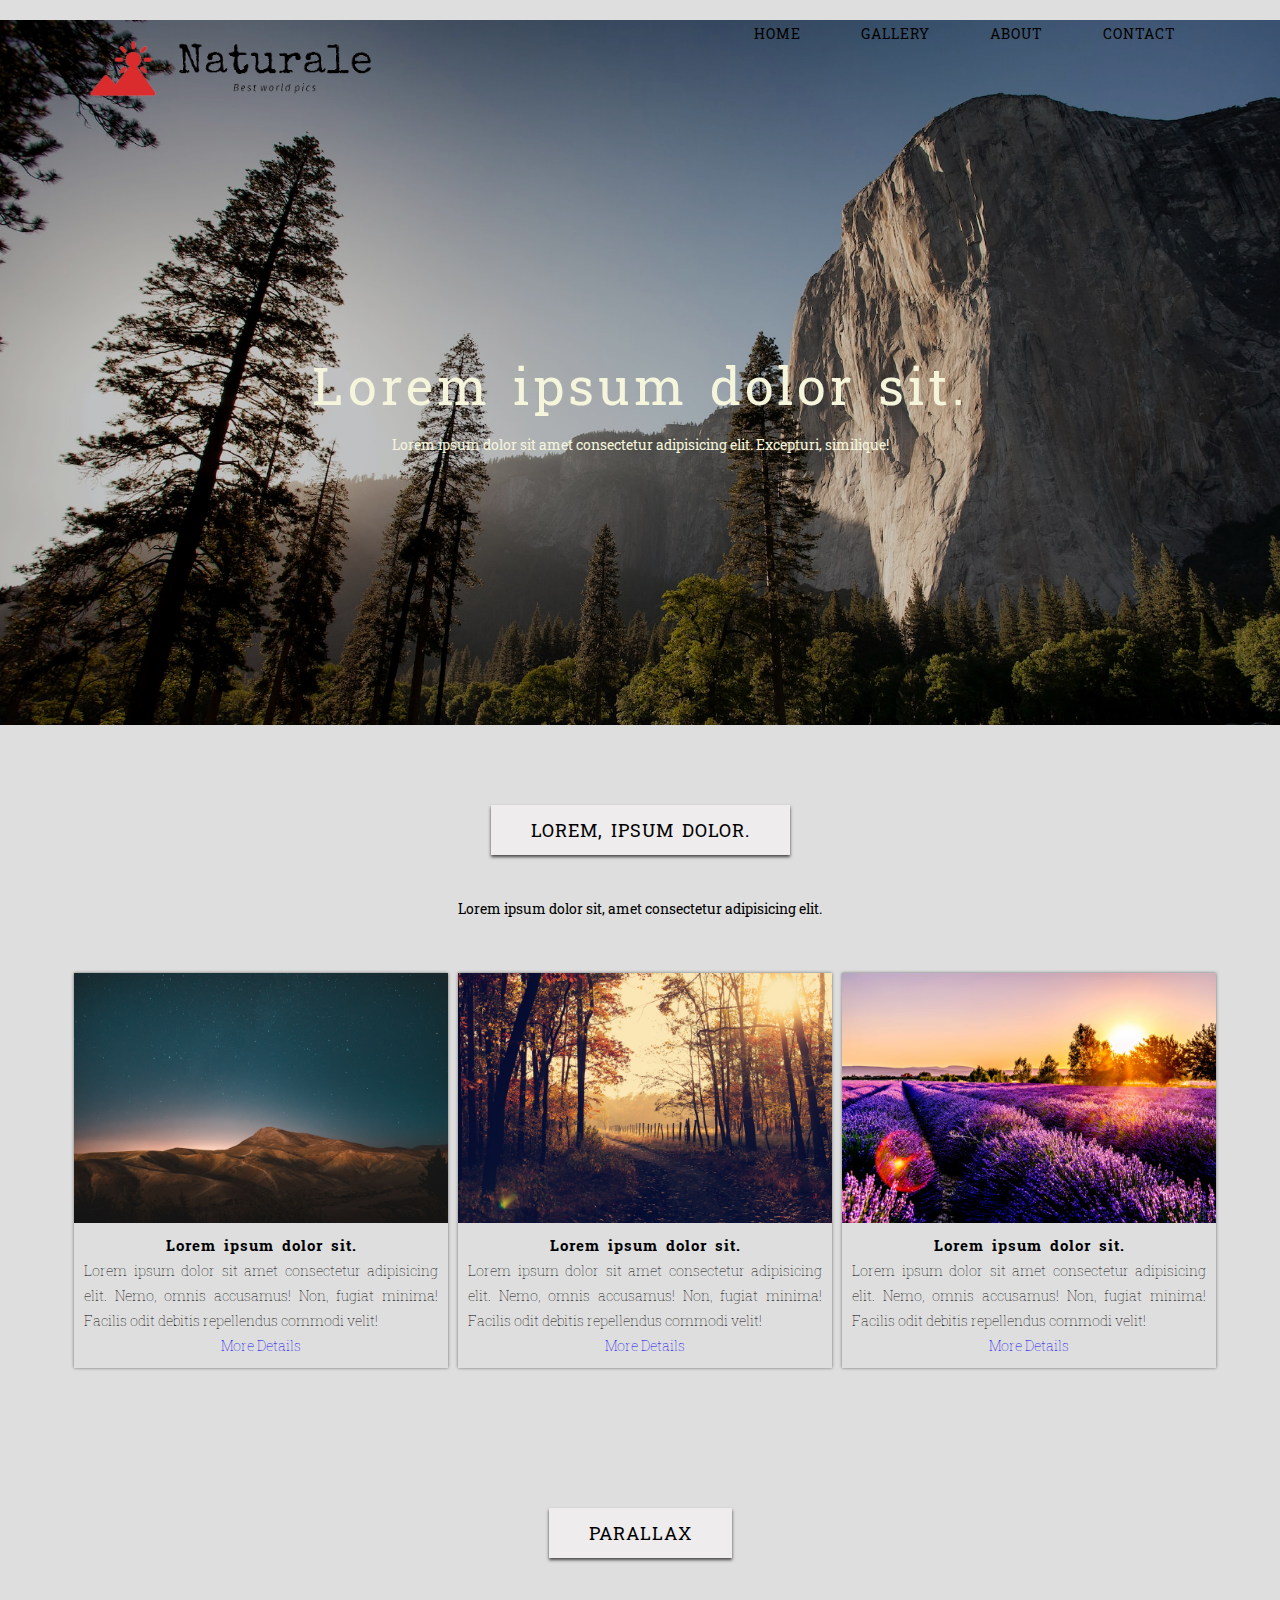
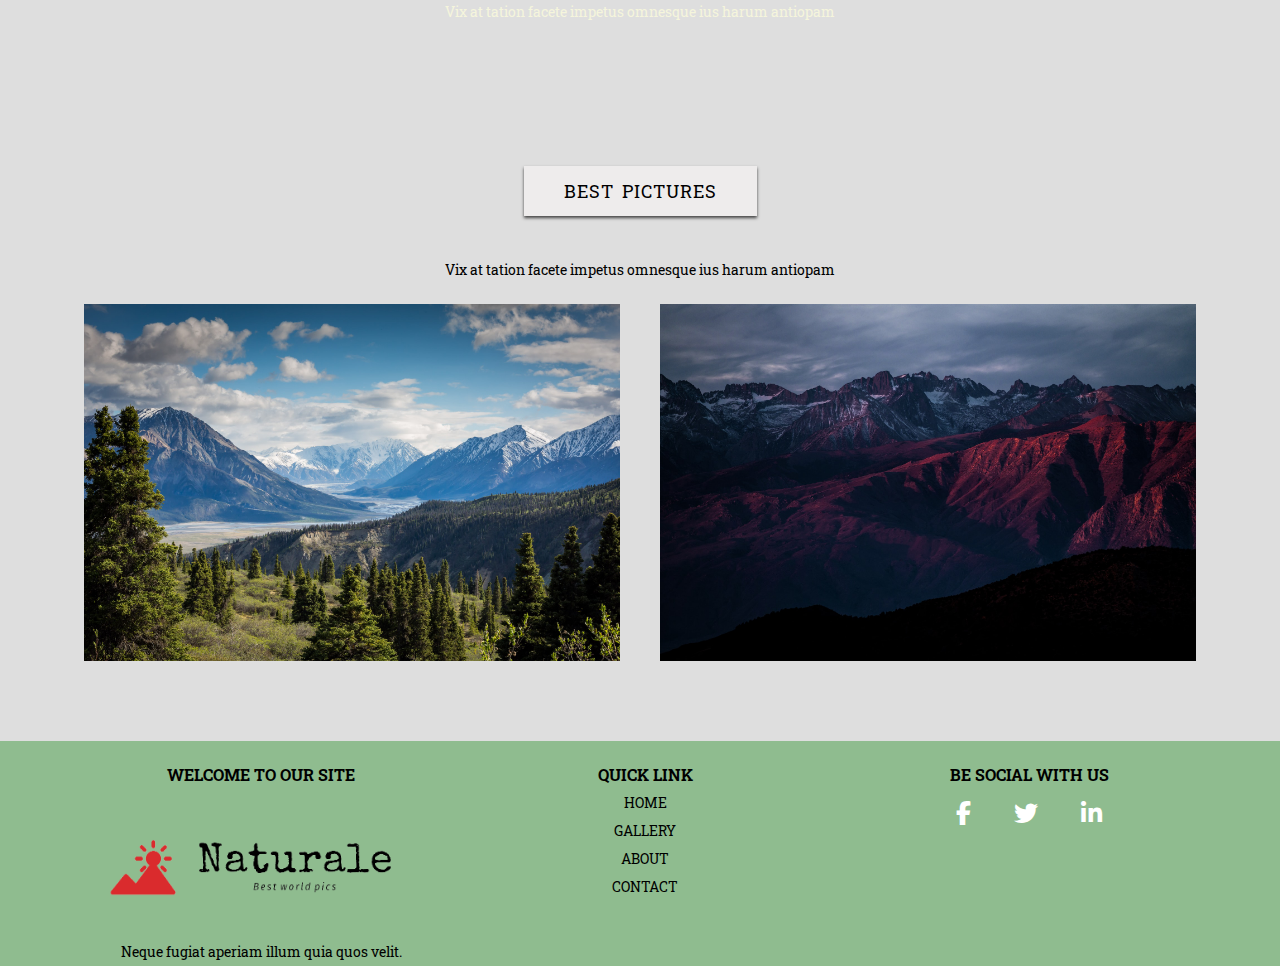
<file: index.html>
<!DOCTYPE html>
<html lang="en">

<head>
    <meta charset="UTF-8">
    <meta name="viewport" content="width=device-width, initial-scale=1.0">
    <!-- yukarıdaki kod tarayıcının sayfayı responsive olarak algılamasını sağlar. -->
    <title>Nature</title>
    <link rel="stylesheet" href="https://stackpath.bootstrapcdn.com/bootstrap/5.0.0-alpha1/css/bootstrap.min.css"
        integrity="sha384-r4NyP46KrjDleawBgD5tp8Y7UzmLA05oM1iAEQ17CSuDqnUK2+k9luXQOfXJCJ4I" crossorigin="anonymous">
    <script src="https://cdn.jsdelivr.net/npm/popper.js@1.16.0/dist/umd/popper.min.js"
        integrity="sha384-Q6E9RHvbIyZFJoft+2mJbHaEWldlvI9IOYy5n3zV9zzTtmI3UksdQRVvoxMfooAo"
        crossorigin="anonymous"></script>
    <script src="https://stackpath.bootstrapcdn.com/bootstrap/5.0.0-alpha1/js/bootstrap.min.js"
        integrity="sha384-oesi62hOLfzrys4LxRF63OJCXdXDipiYWBnvTl9Y9/TRlw5xlKIEHpNyvvDShgf/"
        crossorigin="anonymous"></script>

    <!-- Font -->
    <link rel="preconnect" href="https://fonts.googleapis.com">
    <link rel="preconnect" href="https://fonts.gstatic.com" crossorigin>
    <link href="https://fonts.googleapis.com/css2?family=Roboto+Slab&display=swap" rel="stylesheet">

    <!-- CSS,CDN AND RESET CSS -->
    <link rel="stylesheet" href="https://cdnjs.cloudflare.com/ajax/libs/font-awesome/6.2.1/css/all.min.css">
    <link rel="stylesheet" href="css/reset.css">
    <link rel="stylesheet" href="css/style.css">
</head>

<body>
    <!-- *** --------HEADER--------- *** -->

    <header>
        <div class="container">
            <div class="logo d-block">
                <a href="#"><img src="img/logo1.png" alt="logo"></a>
            </div>
            <div class="menu">
                <ul>
                    <li><a href="index.html">Home</a></li>
                    <li><a href="template/natures.html">GALLERY</a></li>
                    <li><a href="template/about.html">About</a></li>
                    <li><a href="template/contact.html">Contact</a></li>
                </ul>
            </div>
        </div>
    </header>


    <!-- *** ----------MAIN SECTION---------- *** -->
    <section id="mainSlider" class="slider">
        <div id="mainCaption" class="caption">
            <h1 class="title h1">Lorem ipsum dolor sit.</h1>
            <p class="title-content">Lorem ipsum dolor sit amet consectetur adipisicing elit. Excepturi, similique!</p>
        </div>
    </section>

    <!-- *** ----------GALLERY SECTION---------- *** -->
    <section id="gallery" class="sectionAreaG">
        <div class="galleryTop">
            <h2 class="sectionHeader">Lorem, ipsum dolor.</h2>
            <p>Lorem ipsum dolor sit, amet consectetur adipisicing elit.</p>
        </div>
        <div class="galleryBody">
            <div class="container">
                <div class="col-3">

                    <!---------- ITEM-1 ---------->

                    <div class="item">
                        <div class="yakin">
                            <!-- resmi yakınlaştırmak için bu classı ekledim -->
                            <img src="img/pic2.jpg" alt="resim2">
                        </div>
                        <div class="itemText">
                            <h3 class="item">Lorem ipsum dolor sit.</h3>
                            <p>Lorem ipsum dolor sit amet consectetur adipisicing elit. Nemo, omnis accusamus! Non,
                                fugiat
                                minima! Facilis odit debitis repellendus commodi velit!</p>
                            <div class="more">
                                <a href="#" class="btn btn-details">More Details</a>
                            </div>
                        </div>
                    </div>
                </div>


                <!---------- ITEM-2 ---------->

                <div class="col-3">
                    <div class="item">
                        <div class="yakin">
                            <!-- resmi yakınlaştırmak için bu classı ekledim -->
                            <img src="img/pic3.jpg" alt="resim3">
                        </div>
                        <div class="itemText">
                            <h3 class="item">Lorem ipsum dolor sit.</h3>
                            <p>Lorem ipsum dolor sit amet consectetur adipisicing elit. Nemo, omnis accusamus! Non,
                                fugiat
                                minima! Facilis odit debitis repellendus commodi velit!</p>
                                <div class="more">
                                    <a href="#" class="btn btn-details">More Details</a>
                                </div>
                        </div>
                    </div>
                </div>



                <!---------- ITEM-3 ---------->


                <div class="col-3">
                    <div class="item">
                        <div class="yakin">
                            <!-- resmi yakınlaştırmak için bu classı ekledim -->
                            <img src="img/pic4.jpg" alt="resim4">
                        </div>
                        <div class="itemText">
                            <h3 class="item">Lorem ipsum dolor sit.</h3>
                            <p>Lorem ipsum dolor sit amet consectetur adipisicing elit. Nemo, omnis accusamus! Non,
                                fugiat
                                minima! Facilis odit debitis repellendus commodi velit!</p>
                                <div class="more">
                                    <a href="#" class="btn btn-details">More Details</a>
                                </div>
                        </div>
                    </div>
                </div>
            </div>
        </div>
    </section>



    <!-- *** ---------PARALLAX SECTION---------*** -->
    <section id="parallax" class="sectionAreaP">
        <div class="parallaxTop">
            <h2 class="sectionHeader">Parallax</h2>
            <p>Vix at tation facete impetus omnesque ius harum antiopam</p>
        </div>
    </section>

    <!-- *** ---------BEST PICTURES SECTION--------- *** -->
    <section id="best" class="sectionAreaB">
        <div class="bestTop">
            <h2 class="sectionHeader">Best Pictures</h2>
            <p>Vix at tation facete impetus omnesque ius harum antiopam</p>
        </div>

        <div class="bestBody">
            <div class="container">


                <div class="col-2">
                    <div class="bestContainer">
                        <img src="img/pic5.jpg" alt="pic5" class="imageOver">
                        <!-- overlay efekti için yeni bir div daha açtım. -->
                        <div class="overlay">
                            <div class="bestText">
                                Image Text
                            </div>
                        </div>
                    </div>
                </div>


                <div class="col-2">
                    <div class="bestContainer">
                        <img src="img/pic6.jpg" alt="pic6" class="imageOver">
                        <!-- overlay efekti için yeni bir div daha açtım. -->
                        <div class="overlay2">
                            <div class="bestText">
                                Image Text
                            </div>
                        </div>
                    </div>
                </div>



            </div>
        </div>
    </section>


    <!-- *** ---------FOOTER SECTION--------- *** -->


    <footer class="sectionArea">
        <div class="container">

            <!-- containerı 3'e böldüm -->
            <div class="col-3">
                <div class="footerItem">
                    <h3>WELCOME TO OUR SITE</h3>
                    <div class="logo">
                        <a href="#"><img src="img/logo1.png" alt="logo"></a>
                    </div>
                    <p>Neque fugiat aperiam illum quia quos velit.</p>
                </div>
            </div>



            <div class="col-3">
                <div class="footerItem">
                    <h3>QUICK LINK</h3>
                    <ul class="footerLinks">
                        <li><a href="index.html">Home</a></li>
                        <li><a href="template/natures.html">GALLERY</a></li>
                        <li><a href="template/about.html">About</a></li>
                        <li><a href="template/contact.html">Contact</a></li>
                    </ul>
                </div>
            </div>



            <!-- sosyal medya linklerini ekledim -->
            <div class="col-3">
                <div class="footerItem">
                    <h3>BE SOCIAL WITH US</h3>
                    <ul class="socialLinks">
                        <li>
                            <a href="https://tr-tr.facebook.com/" target="_blank">
                                <i class="fa-brands fa-facebook-f"></i>
                            </a>
                        </li>

                        <li>
                            <a href="http://twitter.com" target="_blank">
                                <i class="fa-brands fa-twitter"></i>
                            </a>
                        </li>
                        <li>
                            <a href="http://linkedin.com" target="_blank">
                                <i class="fa-brands fa-linkedin-in"></i>
                            </a>
                        </li>
                    </ul>
                </div>
            </div>


        </div>
    </footer>
</body>

</html>
</file>
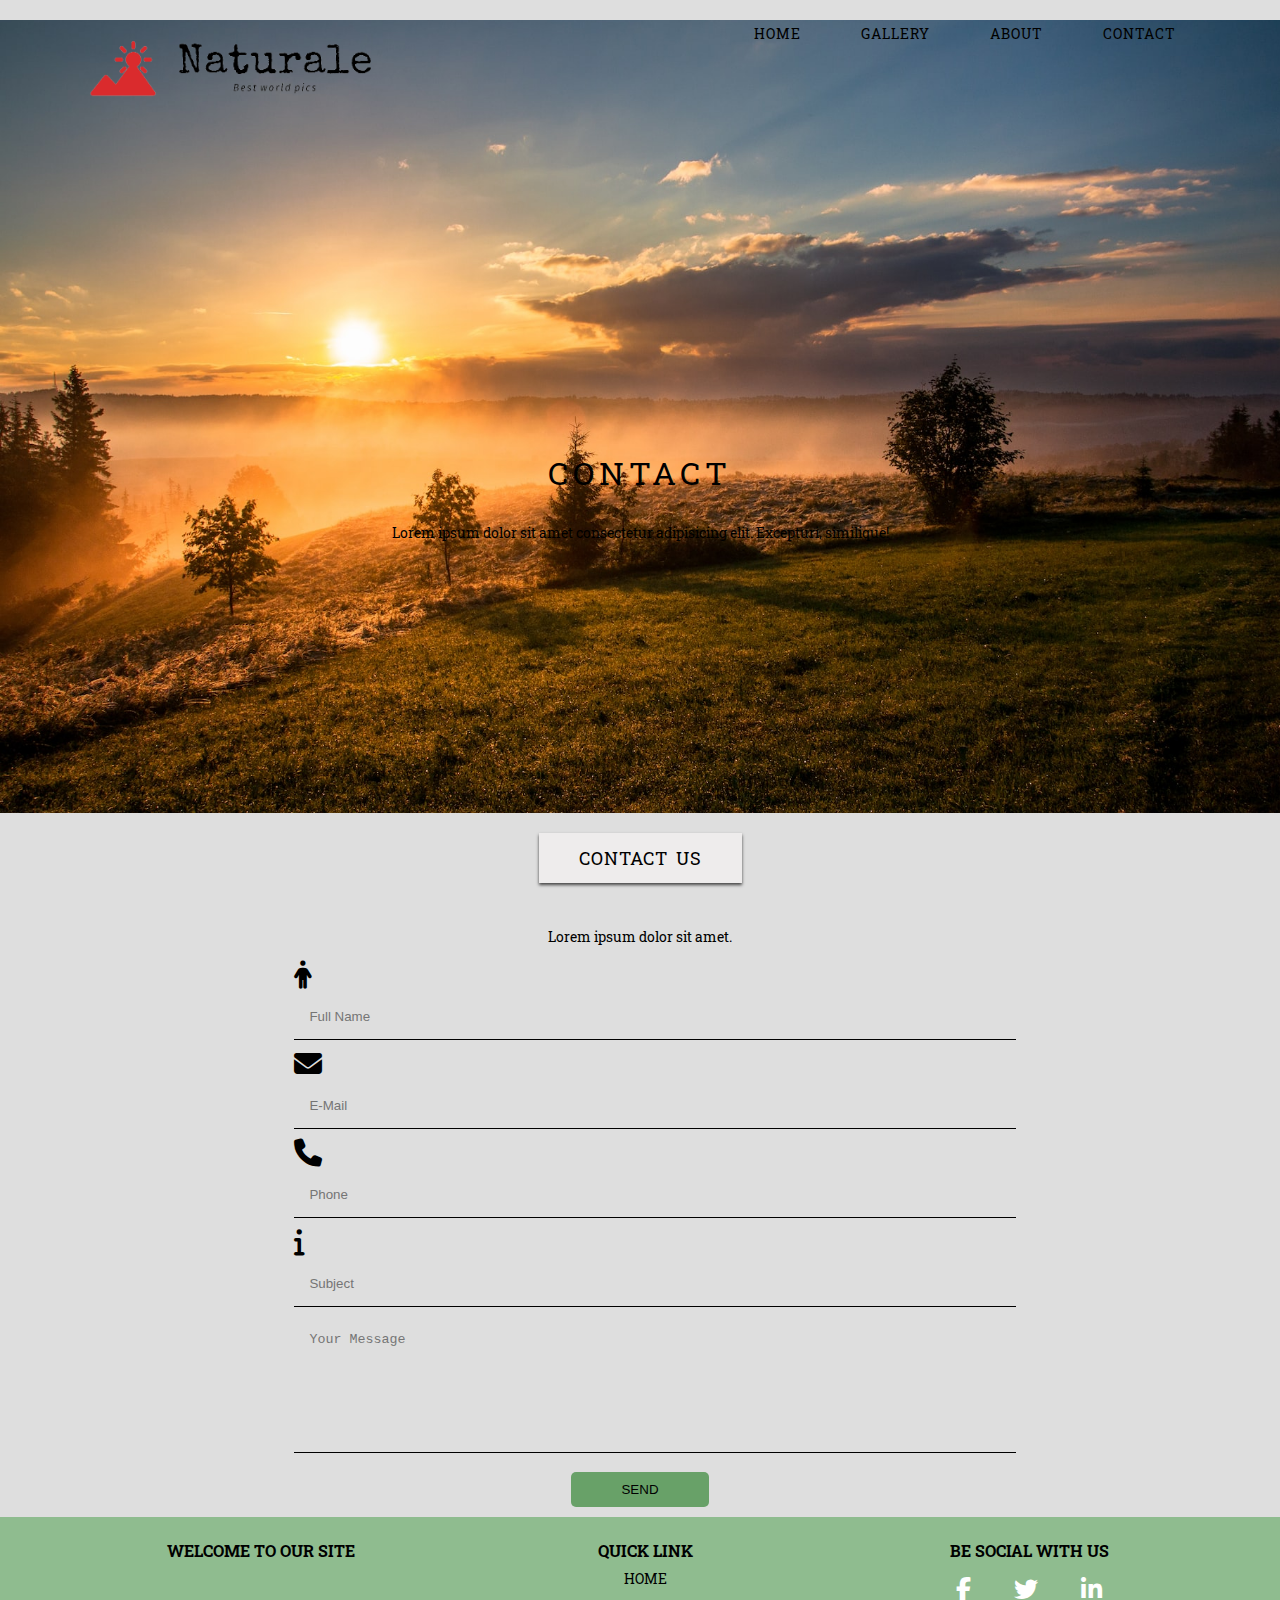
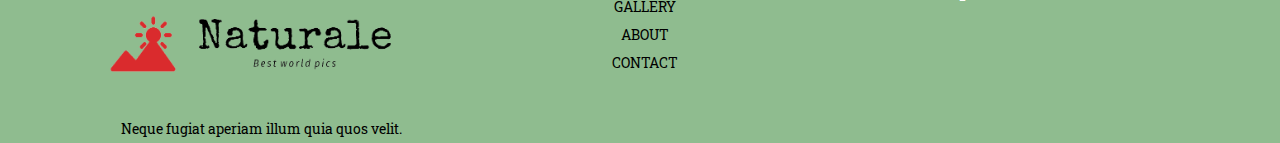
<file: template/contact.html>
<!DOCTYPE html>
<html lang="en">

<head>
    <meta charset="UTF-8">
    <meta name="viewport" content="width=device-width, initial-scale=1.0">
    <!-- yukarıdaki kod tarayıcının sayfayı responsive olarak algılamasını sağlar. -->
    <title>Nature</title>
    <link rel="stylesheet" href="https://stackpath.bootstrapcdn.com/bootstrap/5.0.0-alpha1/css/bootstrap.min.css"
        integrity="sha384-r4NyP46KrjDleawBgD5tp8Y7UzmLA05oM1iAEQ17CSuDqnUK2+k9luXQOfXJCJ4I" crossorigin="anonymous">
    <script src="https://cdn.jsdelivr.net/npm/popper.js@1.16.0/dist/umd/popper.min.js"
        integrity="sha384-Q6E9RHvbIyZFJoft+2mJbHaEWldlvI9IOYy5n3zV9zzTtmI3UksdQRVvoxMfooAo"
        crossorigin="anonymous"></script>
    <script src="https://stackpath.bootstrapcdn.com/bootstrap/5.0.0-alpha1/js/bootstrap.min.js"
        integrity="sha384-oesi62hOLfzrys4LxRF63OJCXdXDipiYWBnvTl9Y9/TRlw5xlKIEHpNyvvDShgf/"
        crossorigin="anonymous"></script>


    <!-- Font -->
    <link rel="preconnect" href="https://fonts.googleapis.com">
    <link rel="preconnect" href="https://fonts.gstatic.com" crossorigin>
    <link href="https://fonts.googleapis.com/css2?family=Roboto+Slab&display=swap" rel="stylesheet">

    <!-- CSS,CDN AND RESET CSS -->
    <link rel="stylesheet" href="https://cdnjs.cloudflare.com/ajax/libs/font-awesome/6.2.1/css/all.min.css">
    <link rel="stylesheet" href="../css/reset.css">
    <link rel="stylesheet" href="../css/style.css">
</head>

<body>
    <!-- *** --------HEADER--------- *** -->

    <header>
        <div class="container">
            <div class="logo d-block">
                <a href="#"><img src="../img/logo1.png" alt="logo"></a>
            </div>
            <div class="menu">
                <ul>
                    <li><a href="../index.html">Home</a></li>
                    <li><a href="../template/natures.html">GALLERY</a></li>
                    <li><a href="../template/about.html">About</a></li>
                    <li><a href="../template/contact.html">Contact</a></li>
                </ul>
            </div>
        </div>
    </header>



    <!-- *** ----------MAIN SECTION---------- *** -->
    <section id="contactslider" class="contactSlider">
        <div id="contactCaption" class="caption">
            <h1 class="title h1">CONTACT</h1>
            <p>Lorem ipsum dolor sit amet consectetur adipisicing elit. Excepturi, similique!</p>
        </div>
    </section>



    <!-- FORM SECTION -->
    <section id="contactFID" class="sectionArea">
        <div class="contactTop">
            <h2 class="sectionHeader">
                CONTACT US
            </h2>
            <p>Lorem ipsum dolor sit amet.</p>
        </div>
        <div class="contactBody">
            <div class="container">
                <!-- wrapper class'ı kullanmamın nedeni daha önce birçok kez container kullandığımdan sadece conteiner 
                class'ı koysaydım conteinerın olduğu tüm elementlerde değişiklik olacaktı -->
                <div class="wrapper">
                    <form action="#" class="contactForm">

                        <div class="formItem">
                            <span class="formShape">
                                <i class="fa-solid fa-person fa-2x"></i>
                            </span>
                            <input class="formField" type="text" placeholder="Full Name" required>
                            <!-- required alanın doldurulması zorunlu demektir.-->
                        </div>


                        <div class="formItem">
                            <span class="formShape">
                                <i class="fa-solid fa-envelope fa-2x"></i>
                            </span>
                            <input class="formField" type="email" placeholder="E-Mail" required>
                            <!-- required alanın doldurulması zorunlu demektir.-->
                        </div>



                        <div class="formItem">
                            <span class="formShape">
                                <i class="fa-solid fa-phone fa-2x"></i>
                            </span>
                            <input class="formField" type="number" placeholder="Phone" required>
                            <!-- required alanın doldurulması zorunlu demektir.-->
                        </div>


                        <div class="formItem">
                            <span class="formShape">
                                <i class="fa-solid fa-info fa-2x"></i>
                            </span>
                            <input class="formField" type="text" placeholder="Subject" required>
                            <!-- required alanın doldurulması zorunlu demektir.-->
                        </div>


                        <div class="formItem">
                            <span class="formShape">
                                <i class="fa-duotone fa-messages fa-3x"></i>
                            </span>
                            <textarea name="message" id="textArea" class="formField" cols="30" rows="7" required
                                placeholder="Your Message"></textarea>
                        </div>
                        <div class="formItem">
                            <input class="formBtn" type="submit" value="SEND">
                        </div>
                    </form>
                </div>
            </div>
        </div>
    </section>

    <!-- *** ---------FOOTER SECTION--------- *** -->


    <footer class="sectionArea">
        <div class="container">

            <!-- containerı 3'e böldüm -->
            <div class="col-3">
                <div class="footerItem">
                    <h3>WELCOME TO OUR SITE</h3>
                    <div class="logo">
                        <a href="#"><img src="../img/logo1.png" alt="logo"></a>
                    </div>
                    <p>Neque fugiat aperiam illum quia quos velit.</p>
                </div>
            </div>



            <div class="col-3">
                <div class="footerItem">
                    <h3>QUICK LINK</h3>
                    <ul class="footerLinks">
                        <li><a href="../index.html">Home</a></li>
                        <li><a href="../template/natures.html">GALLERY</a></li>
                        <li><a href="../template/about.html">About</a></li>
                        <li><a href="../template/contact.html">Contact</a></li>
                    </ul>
                </div>
            </div>



            <!-- sosyal medya linklerini ekledim -->
            <div class="col-3">
                <div class="footerItem">
                    <h3>BE SOCIAL WITH US</h3>
                    <ul class="socialLinks">
                        <li>
                            <a href="https://tr-tr.facebook.com/" target="_blank">
                                <i class="fa-brands fa-facebook-f"></i>
                            </a>
                        </li>

                        <li>
                            <a href="http://twitter.com" target="_blank">
                                <i class="fa-brands fa-twitter"></i>
                            </a>
                        </li>
                        <li>
                            <a href="http://linkedin.com" target="_blank">
                                <i class="fa-brands fa-linkedin-in"></i>
                            </a>
                        </li>
                    </ul>
                </div>
            </div>


        </div>
    </footer>
</body>

</html>
</file>
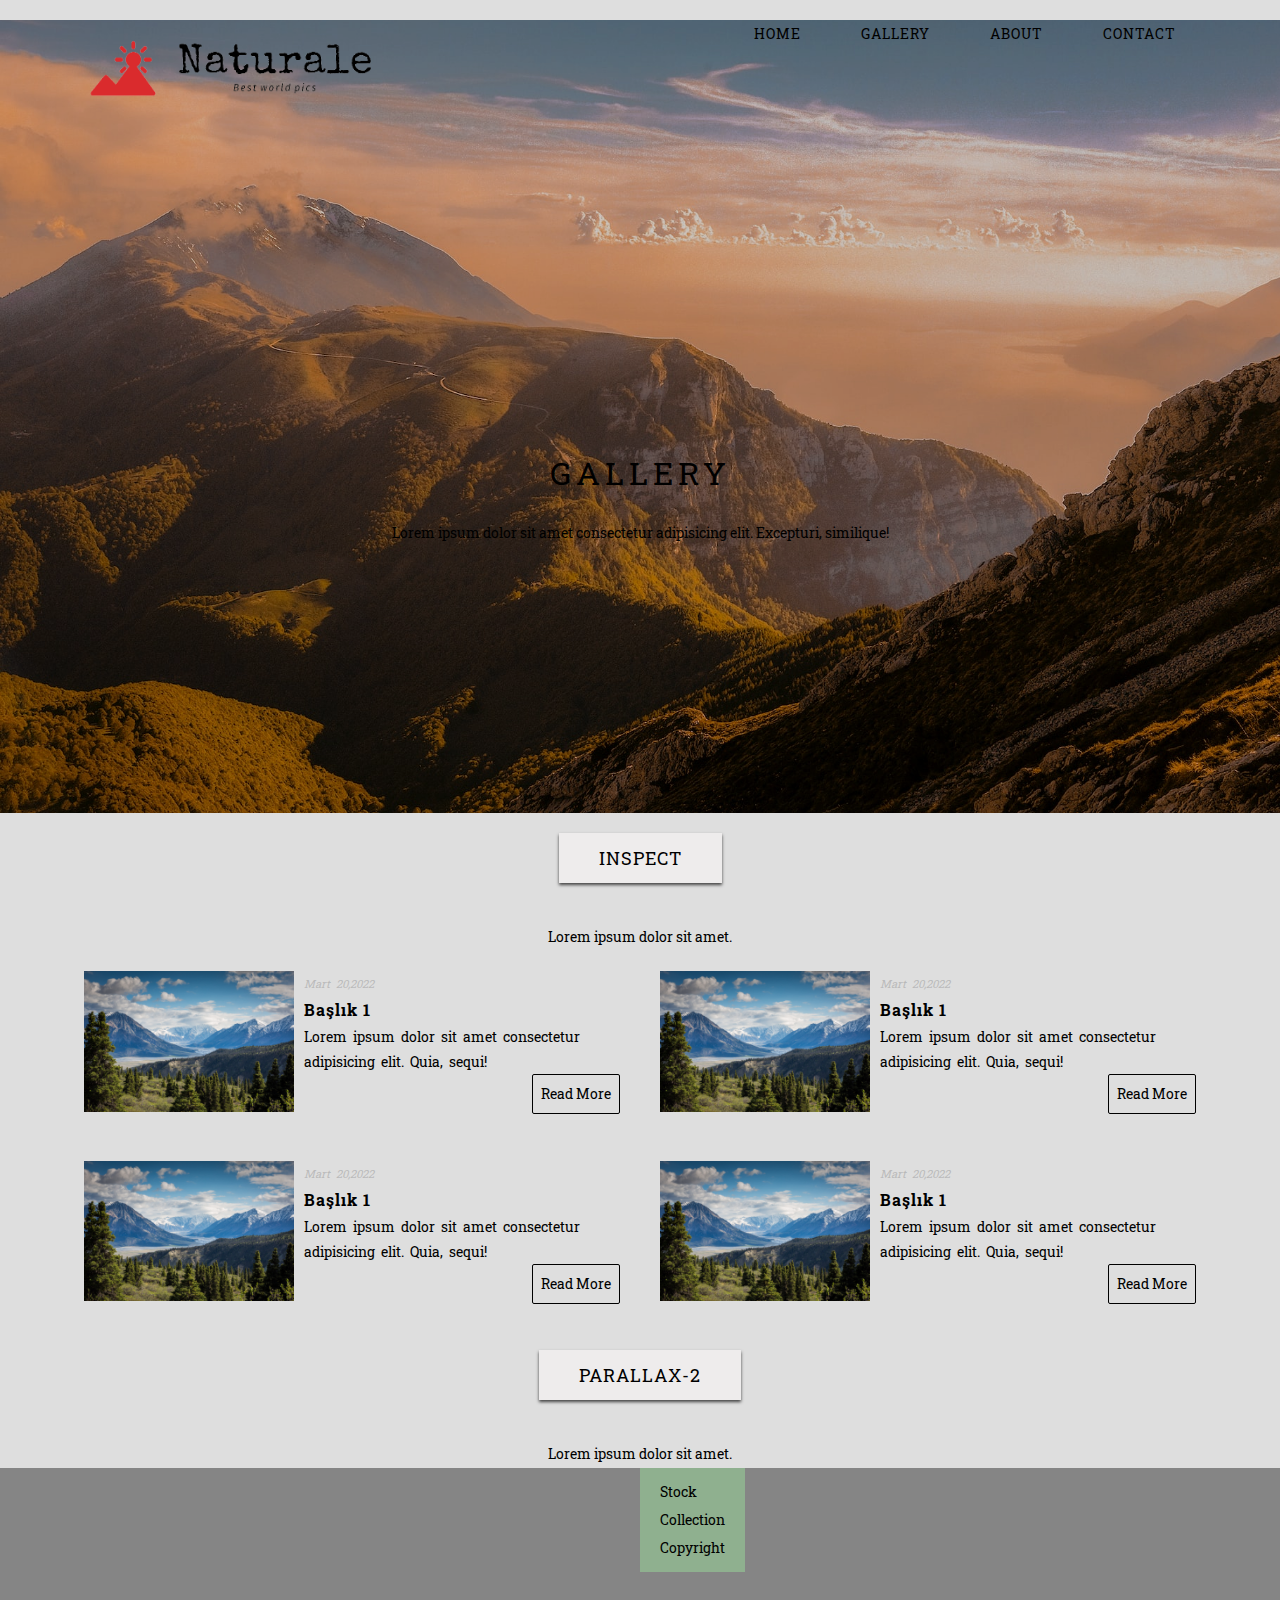
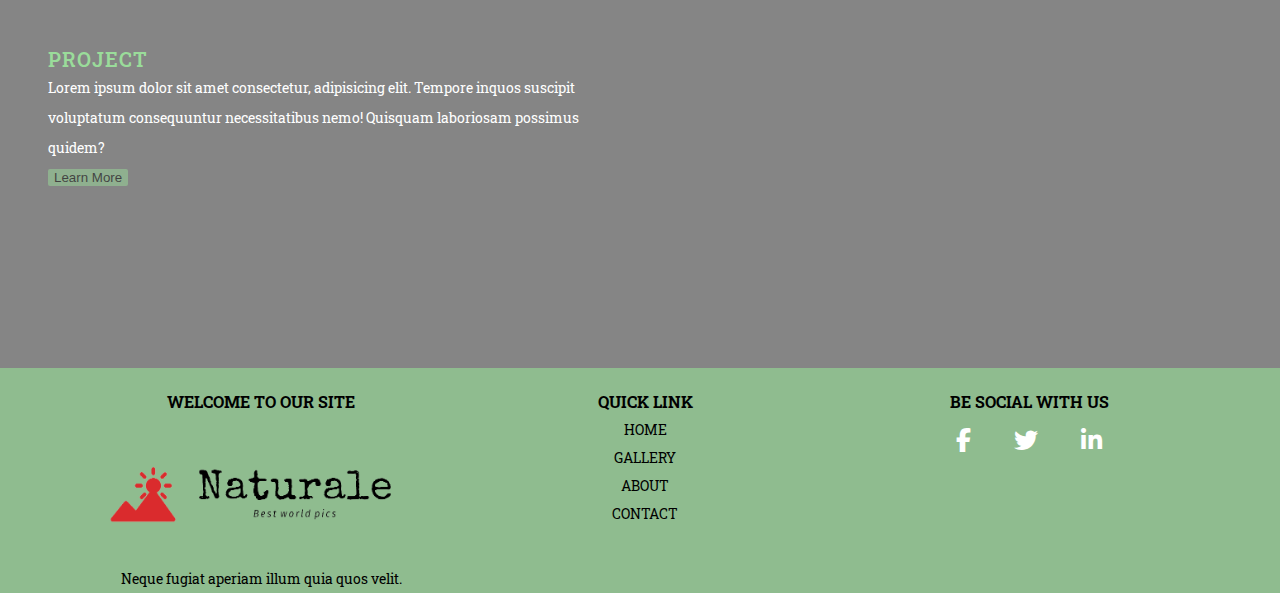
<file: template/natures.html>
<!DOCTYPE html>
<html lang="en">

<head>
    <meta charset="UTF-8">
    <meta name="viewport" content="width=device-width, initial-scale=1.0">
    <!-- yukarıdaki kod tarayıcının sayfayı responsive olarak algılamasını sağlar. -->
    <title>Nature</title>
    <link rel="stylesheet" href="https://stackpath.bootstrapcdn.com/bootstrap/5.0.0-alpha1/css/bootstrap.min.css"
        integrity="sha384-r4NyP46KrjDleawBgD5tp8Y7UzmLA05oM1iAEQ17CSuDqnUK2+k9luXQOfXJCJ4I" crossorigin="anonymous">
    <script src="https://cdn.jsdelivr.net/npm/popper.js@1.16.0/dist/umd/popper.min.js"
        integrity="sha384-Q6E9RHvbIyZFJoft+2mJbHaEWldlvI9IOYy5n3zV9zzTtmI3UksdQRVvoxMfooAo"
        crossorigin="anonymous"></script>
    <script src="https://stackpath.bootstrapcdn.com/bootstrap/5.0.0-alpha1/js/bootstrap.min.js"
        integrity="sha384-oesi62hOLfzrys4LxRF63OJCXdXDipiYWBnvTl9Y9/TRlw5xlKIEHpNyvvDShgf/"
        crossorigin="anonymous"></script>


    <!-- Font -->
    <link rel="preconnect" href="https://fonts.googleapis.com">
    <link rel="preconnect" href="https://fonts.gstatic.com" crossorigin>
    <link href="https://fonts.googleapis.com/css2?family=Roboto+Slab&display=swap" rel="stylesheet">

    <!-- CSS,CDN AND RESET CSS -->
    <link rel="stylesheet" href="https://cdnjs.cloudflare.com/ajax/libs/font-awesome/6.2.1/css/all.min.css">
    <link rel="stylesheet" href="../css/reset.css">
    <link rel="stylesheet" href="../css/style.css">
</head>

<body>
    <!-- *** --------HEADER--------- *** -->

    <header>
        <div class="container">
            <div class="logo d-block">
                <a href="#"><img src="../img/logo1.png" alt="logo"></a>
            </div>
            <div class="menu">
                <ul>
                    <li><a href="../index.html">Home</a></li>
                    <li><a href="../template/natures.html">GALLERY</a></li>
                    <li><a href="../template/about.html">About</a></li>
                    <li><a href="../template/contact.html">Contact</a></li>
                </ul>
            </div>
        </div>
    </header>



    <!-- *** ----------MAIN SECTION---------- *** -->
    <section id="galerrySlider" class="gallerySlider">
        <div id="galleryCaption" class="caption">
            <h1 class="title h1">GALLERY</h1>
            <p>Lorem ipsum dolor sit amet consectetur adipisicing elit. Excepturi, similique!</p>
        </div>
    </section>



    <!-- INSPECT SECTION -->
    <section id="inspect" class="sectionArea">
        <div class="inspectTop">
            <h2 class="sectionHeader">
                INSPECT
            </h2>
            <p>Lorem ipsum dolor sit amet.</p>
        </div>
        <div class="inspectBody">

            <!-- BODY'i 2 Satır 2 Sütun Olarak Oluşturdum. -->
            <div class="container">
                <!-- ***------SATIR-1 SUTUN-1------*** -->
                <div class="col-2">
                    <div class="inspectImage">
                        <img src="../img/pic5.jpg">
                    </div>
                    <div class="inspectText">
                        <p class="date">Mart 20,2022</p>
                        <h4>Başlık 1</h4>
                        <p>Lorem ipsum dolor sit amet consectetur adipisicing elit. Quia, sequi!</p>
                        <a href="#">Read More</a>
                    </div>
                </div>



                <!-- ***------SATIR-1 SUTUN-2------*** -->
                <div class="col-2">
                    <div class="inspectImage">
                        <img src="../img/pic5.jpg">
                    </div>
                    <div class="inspectText">
                        <p class="date">Mart 20,2022</p>
                        <h4>Başlık 1</h4>
                        <p>Lorem ipsum dolor sit amet consectetur adipisicing elit. Quia, sequi!</p>
                        <a href="#">Read More</a>
                    </div>
                </div>
            </div>


            <div class="container">

                <!-- ***------SATIR-2 SUTUN-1 ------*** -->
                <div class="col-2">
                    <div class="inspectImage">
                        <img src="../img/pic5.jpg">
                    </div>
                    <div class="inspectText">
                        <p class="date">Mart 20,2022</p>
                        <h4>Başlık 1</h4>
                        <p>Lorem ipsum dolor sit amet consectetur adipisicing elit. Quia, sequi!</p>
                        <a href="#">Read More</a>
                    </div>
                </div>



                <!-- ***------SATIR-2 SUTUN-2------*** -->
                <div class="col-2">
                    <div class="inspectImage">
                        <img src="../img/pic5.jpg">
                    </div>
                    <div class="inspectText">
                        <p class="date">Mart 20,2022</p>
                        <h4>Başlık 1</h4>
                        <p>Lorem ipsum dolor sit amet consectetur adipisicing elit. Quia, sequi!</p>
                        <a href="#">Read More</a>
                    </div>
                </div>
            </div>


        </div>
    </section>



    <!-- PARALLAX-2 SECTION -->
    <section id="parallax-2" class="sectionArea">
        <div class="parallax-2-Top">
            <h3 class="sectionHeader">PARALLAX-2</h3>
            <p>Lorem ipsum dolor sit amet.</p>
        </div>
        <div class="parallax-2-Body">
            <div class="containerFluid">
                <div class="prlxCaption">
                    <div class="col-2">
                        <div class="prlxInfo">
                            <h3>Project</h3>
                            <p class="parallax-2-text">Lorem ipsum dolor sit amet consectetur, adipisicing elit. Tempore
                                inquos suscipit voluptatum
                                consequuntur necessitatibus nemo! Quisquam laboriosam possimus quidem?</p>
                            <button type="button" class="prlx-2-Btn">Learn More</button>
                        </div>
                    </div>

                    <div class="col-2">
                        <div class="prlxInfo-2">
                            <ul class="prlx-2-Detail">
                                <li>Stock</li>
                                <li>Collection</li>
                                <li>Copyright</li>
                            </ul>
                        </div>
                    </div>
                </div>
            </div>
        </div>
    </section>


    <!-- *** ---------FOOTER SECTION--------- *** -->


    <footer class="sectionArea">
        <div class="container">

            <!-- containerı 3'e böldüm -->
            <div class="col-3">
                <div class="footerItem">
                    <h3>WELCOME TO OUR SITE</h3>
                    <div class="logo">
                        <a href="#"><img src="../img/logo1.png" alt="logo"></a>
                    </div>
                    <p>Neque fugiat aperiam illum quia quos velit.</p>
                </div>
            </div>



            <div class="col-3">
                <div class="footerItem">
                    <h3>QUICK LINK</h3>
                    <ul class="footerLinks">
                        <li><a href="../index.html">Home</a></li>
                        <li><a href="../template/natures.html">GALLERY</a></li>
                        <li><a href="../template/about.html">About</a></li>
                        <li><a href="../template/contact.html">Contact</a></li>
                    </ul>
                </div>
            </div>



            <!-- sosyal medya linklerini ekledim -->
            <div class="col-3">
                <div class="footerItem">
                    <h3>BE SOCIAL WITH US</h3>
                    <ul class="socialLinks">
                        <li>
                            <a href="https://tr-tr.facebook.com/" target="_blank">
                                <i class="fa-brands fa-facebook-f"></i>
                            </a>
                        </li>

                        <li>
                            <a href="http://twitter.com" target="_blank">
                                <i class="fa-brands fa-twitter"></i>
                            </a>
                        </li>
                        <li>
                            <a href="http://linkedin.com" target="_blank">
                                <i class="fa-brands fa-linkedin-in"></i>
                            </a>
                        </li>
                    </ul>
                </div>
            </div>


        </div>
    </footer>
</body>

</html>
</file>
<file: css/style.css>
/* GENERAL SETTINGS */
body {
    font-family: 'Roboto Slab', serif;
    background-color: #dedede;
    font-size: 14px;
    line-height: 28px;
}

h1 {
    font-size: 52px;
    letter-spacing: 4px;
    word-spacing: 5px;
}

h3 {
    font-size: 16px;
}


.sectionHeader {
    background-color: #eeecec;
    display: inline-block;
    padding: 5px 40px;
    margin-top: 20px;
    margin-bottom: 40px;
    /*manşet başlığı altındaki yazılarla arayı açtım*/
    box-shadow: 0 2px 3px rgba(0, 0, 0, 0.7);
    font-size: 18px;
    letter-spacing: 1px;
    word-spacing: 3px;
    line-height: 40px;
    text-transform: uppercase;
}

.sectionAreaP {
    padding: 60px 0;
}

.sectionAreaG {
    padding: 60px 0;
}

.sectionAreaB {
    padding: 60px 0;
}

/* Ortadaki başlık ve yazı stili */
.galleryTop {
    text-align: center;
    margin-bottom: 50px;
    /* Bu Özellikleri PARALLAX VE BEST PICTURES içinde kullanacağım */
}


.bestBody .container {
    justify-content: space-between;
}





/* GRID SETTINGS */
.container {
    width: 90%;
    margin: 0 auto;
    display: flex;
}


.galleryBody .container {
    justify-content: space-between;
    /* 3 içeriğin genişliğini bulunduğu alana göre eşitledim */
}

.col-3 {
    /* 3 resminde uzunluğu birbirine eşit olsun demektir.  */
    flex-grow: 1;
    flex: 4;
    /* 3 sütunun genişliğinin toplamı %100 etsin diye verdim */
    margin-left: 10px;
    box-shadow: 0 0 3px rgba(0, 0, 0, .5);
    /*Kutuya gölgelendirme verildi.*/
}







/* HOME SETTINGS */
.logo img {
    width: 36vh;
    display: block;
}

.logo {
    margin-right: auto;
    /* logoya sağdan otomatik margin vererek menuyü uzaklaştırdım */


}

.menu {
    padding-top: 10px;
}

.menu li {
    float: left;

}

.menu li a {
    text-decoration: none;
    text-transform: uppercase;
    display: block;
    color: black;
    margin-right: 20px;
    padding: 10px 20px;
    letter-spacing: 1px;

}

.menu li:hover a {
    background-color: #fad6b821;
    border-radius: 5px;
    transition: all 0.3s ease-in-out;
    color: bisque;
}

/* Girişteki ana resim */
.slider {
    background-image: url(../img/pic1.jpg);
    background-attachment: fixed;
    background-repeat: no-repeat;
    background-size: cover;
    min-height: 620px;
    margin-top: -100px;
    width: 100%;

}

#mainCaption {
    /* Girişteki manşet yazısı */
    background: rgba(0, 0, 0, 0.2);
    padding-bottom: 250px;
    z-index: -1;
    color: beige;

}

.slider .caption {
    padding-top: 15vh;
    line-height: 60px;

}

.caption {
    /* esnek görüntüle dedim */
    display: flex;
    /* esnekliği sütuna göre olsun */
    flex-direction: column;
    /* nesneyi ortala */
    align-items: center;
    justify-content: center;
}

.title {
    animation: anim .4s backwards linear .6s;
}

.title-content {
    animation: anim2 .6s backwards linear .8s;
}

@keyframes anim {
    0% {
        opacity: 0;
        transform: translateY(50px);
    }
}

@keyframes anim2 {
    0% {
        opacity: 0;
        transform: translateY(50px);
    }
}


.slider h1 {
    padding-top: 200px;
}


.item {
    /* Yan Yana olan 3 resmin class'ı */
    position: relative;
    /*kendi kendine bir alanı olmasını istedim*/
    overflow: hidden;
    /*Taşmaları gizledim çünkü resme yakınlaşınca çalışmasını istiyorum*/
    display: inline-block;
    width: 100%;
    /*Bulunduğu alanın tamamını kaplasın*/
    vertical-align: top;
    /*3 Sütun olduğundan dikey olarak ortaladım*/
}

.yakin {
    overflow: hidden;
    /* resme yakınlaşınca resim kutudan taşıcaktı bu yüzden taşan alanları gizledim */
}

.yakin img {
    display: block;
    /*item'deki inline-block alanının tamamını kaplaması için verdim*/
    width: 100%;
    height: auto;
    transition: all .5s ease-in-out;
    /* geçişi hover üzerinde uygulasaydım resimden imleci kaldırır kaldırmaz boyut eski haline gelecekti bu görüntü pek hoş olmazdı */
}

.item:hover .yakin img {
    transform: scale(1.2);
}

.item .itemText {
    text-align: justify;
    font-weight: 100;
    padding: 10px;
    line-height: 25px;

}

.item .itemText h3 {
    text-align: center;
    letter-spacing: 1px;
    word-spacing: 3px;
    font-weight: bold;
    font-size: 15px;
}

.more {
    text-align: center;
}

.more a {
    border: 1px solid rgba(0, 0, 0, .5);
    text-decoration: none;
    border: 0;
    padding: 8px 10px;
    transition: .5s ease-in-out;
}

.more:hover a {
    color: white;
    background-color: black;
    padding-right: 20px;
    padding-left: 20px;
}


.item .itemText:hover {
    background-color: #fad6b848;
}

/* PARALLAX */
#parallax {
    background: linear-gradient(rgba(0, 0, 0, .5),
            rgba(0, 0, 0, .5)),
        /* Resme karanlık bir hava kattım */
        url(../img/pic7.jpg);

    background-attachment: fixed;
    background-repeat: no-repeat;
    background-size: cover;
}

.parallaxTop {
    text-align: center;
}

.parallaxTop p {
    color: beige;
}

/* BEST PICTURES SETTINGS */
.col-2 {
    flex-grow: 1;
    width: 50%;
    padding: 20px;
}

.bestTop {
    text-align: center;
}

.bestContainer {
    position: relative;
    /*Pozisyonu kendine göre olacak*/
}

.imageOver {
    display: block;
    width: 100%;
    height: auto;
}

.overlay {
    position: absolute;
    /* Kendisini kapsayan .bestContainer a göre pozisyonu kesin olsun dedim */
    background-color: rgba(0, 0, 0, 0.4);
    bottom: 0;
    left: 0;
    overflow: hidden;
    height: 100%;
    width: 0;
    transition: .5s ease;
}

.bestContainer:hover .overlay {
    width: 100%;
}

.bestText {
    white-space: nowrap;
    /*Bu komut olmasa kaydırma olunca yazı alt alta kayacaktı.*/
    text-align: center;
    color: white;
    position: absolute;
    top: 50%;
    left: 45%;
}



.overlay2 {
    position: absolute;
    /* Kendisini kapsayan .bestContainer a göre pozisyonu kesin olsun dedim */
    background-color: rgba(0, 0, 0, 0.4);
    bottom: 0;
    /* overlay2 ye left değeri vermedim çünkü sağdan başlasın istiyorum */
    right: 0;
    overflow: hidden;
    height: 100%;
    width: 0;
    transition: .5s ease;
}

.bestContainer:hover .overlay2 {
    width: 100%;
}


/* FOOTER SETTINGS */
footer {
    background-color: darkseagreen;
    text-align: center;
}


.footerItem {
    margin-top: 20px;
}

.footerItem .logo {
    display: inline-block;
    padding-right: 30px;
    margin-top: 10px;
    margin-bottom: 10px;
}

.footerItem p {
    font-size: 14px;
}

.footerItem h3 {
    font-weight: bold;
}


.footerLinks li a {
    text-decoration: none;
    color: black;
    text-transform: uppercase;
    padding: 10px 15px;
    border-radius: 4px;
    transition: all .3s ease-in-out;
}

.footerLinks li a:hover {
    background-color: rgb(154, 220, 154);
}

footer .col-3 {
    box-shadow: none;
}

.socialLinks li {
    display: inline-block;
}

.socialLinks li a {
    color: white;
    font-size: x-large;
    display: inline-block;
    padding: 10px 20px;
}

.socialLinks li a:hover {
    color: black;
    transition: all .5s ease-in-out;

}




/* ----------***GALLERY PAGE***---------- */



/* Girişteki ana resim */
.gallerySlider {
    background-image: url(../img/pic8.jpg);
    background-attachment: fixed;
    background-repeat: no-repeat;
    background-size: cover;
    min-height: 300px;
    margin-top: -100px;

}

#galleryCaption {
    /* Girişteki GALLERY manşet yazısı */
    background: rgba(0, 0, 0, 0.2);
    padding-bottom: 250px;
    /* esnek görüntüle dedim */
    display: flex;
    /* nesneyi ortala */
    padding-top: 15vh;
    line-height: 60px;

}

#galleryCaption h1 {
    margin-top: 32vh;
    font-size: 32px;
    letter-spacing: 5px;
    color: black;
}

#galleryCaption p {
    font-size: 14px;
    color: black;
}


.caption p{
    animation: captionP .5s backwards linear .7s;
    opacity: 1;
}
@keyframes captionP {
    0%{
        transform: translateY(50px);
        opacity: 0;
    }
    
}


/* INSPECT SECTION */
.inspectTop {
    text-align: center;
}

.inspectBody .col-2 {
    display: flex;
    /* eğer bunu vermeseydim yazılar ve resimler yan yana değil alt alta kalacaktı */
}

.inspectImage {
    width: 40%;
    /* Görselin bulunduğu alanı %40 olarak belirledim kalan %60 ı yazılara vereceğim */
    overflow: hidden;
}

.inspectImage:hover img {
    transform: scale(1.1);
}

.inspectImage img {
    width: 100%;
    height: auto;
    transition: all .3s ease-in-out;
    overflow: hidden;
}

.inspectText {
    width: 60%;
    padding-left: 10px;
}

.inspectText p {
    line-height: 25px;
    word-spacing: 3px;
}

.date {
    font-style: italic;
    color: rgba(151, 151, 151, 0.5);
    font-size: 0.8em;
}

.inspectText h4 {
    font-weight: bold;
    font-size: 16px;
    letter-spacing: 1px;
}

.inspectText a {
    color: black;
    text-decoration: none;
    float: right;
    padding: 5px 8px;
    transition: .3s ease-in-out;
    border: 1px solid black;
    border-radius: 2px;
}

.inspectText a:hover {
    background-color: #ffffff;
    box-shadow: 0 1px 1px black;
}

.parallax-2-Top {
    text-align: center;
}

#parallax-2 .containerFluid {
    background-image: url(../img/pic9.jpg);
    background-attachment: fixed;
    background-repeat: no-repeat;
    background-size: cover;
    height: 500px;
}

.prlxCaption {
    display: flex;
    /* flex yapısı 2 ayrı kolonu yan yana koydu */
    background-color: rgb(0, 0, 0, .4);
    width: 100%;
    height: 500px;
    /* parallax-2nin yüksekliğine eşit yaptım çünkü resme karanlık bir tema uyguluyorum */
}

.prlxInfo {
    position: relative;
    /* pozisyon özellikleri kendine göre olsun */
    top: 50%;
    left: 50%;
    transform: translate(-50%, -50%);
    /*X ve Y ekseninde -50% verince tamamen ortaladım.*/
    margin-left: 5%;
    padding-right: 5%;
}

.prlxInfo h3 {
    color: rgb(154, 220, 154);
    font-size: 20px;
    letter-spacing: 1px;
    text-transform: uppercase;
    font-weight: 600;
}

.parallax-2-text {
    color: white;
    line-height: 30px;
    font-size: 14px;
}

.prlxInfo button {
    background-color: rgb(154, 220, 154);
    border: 0;
    border-radius: 2px;
    transition: all .3s ease-in-out;
    opacity: 0.5;
}

.prlxInfo button:hover {
    opacity: .9;
}

.prlxInfo-2 {
    display: inline-block;
    background-color: rgba(154, 220, 154, 0.5);
    padding: 10px 20px;
    transition: .3s ease-in-out;
}

.prlxInfo-2:hover {
    background-color: rgba(154, 220, 154, 0.8);
    text-shadow: 0 1px 4px white;
}

.containerFluid .col-2 {
    padding: 0;
}


/* ----------***ABOUT PAGE***---------- */



.aboutSlider {
    background: url(../img/aboutVideo.mp4);
    background-attachment: fixed;
    background-repeat: no-repeat;
    background-size: cover;
    min-height: 620px;
    margin-top: -100px;
    width: 100%;
}


#aboutCaption {
    /* Girişteki GALLERY manşet yazısı */
    padding-bottom: 250px;
    /* esnek görüntüle dedim */
    display: flex;
    /* nesneyi ortala */
    padding-top: 15vh;
    line-height: 60px;

}

#aboutCaption h1 {
    margin-top: 32vh;
    font-size: 32px;
    letter-spacing: 5px;
    color: black;
}

#aboutCaption p {
    font-size: 14px;
    color: black;
}


#videoBg {
    position: fixed;
    z-index: -4;
    min-height: 620px;
    margin-top: -100px;
    width: 100%;
}

/* Arka Plana video ekledim onun üstteki css kodları */



/* About sayfasına video eklediğimden navbarda değişiklik 
yapmam gerekti bu yüzden menü kodlarını yukarıdan aynen aldım
 sadece arkaplan ve yazı rengini değiştirdim */
.menuAbout {
    padding-top: 10px;
}

.menuAbout li {
    float: left;

}

.menuAbout li a {
    text-decoration: none;
    text-transform: uppercase;
    display: block;
    color: black;
    margin-right: 20px;
    padding: 10px 20px;
    letter-spacing: 1px;

}

.menuAbout li:hover a {
    background-color: #fad6b88a;
    /*DEĞİŞTİRDİĞİM KISIM*/
    border-radius: 5px;
    transition: all 0.3s ease-in-out;
    color: darkred;
    /*DEĞİŞTİRDİĞİM KISIM*/
}


/* **OUR HISTORY SECTION** */
#ourHistory {
    background-color: #fad6b848;
}

.ourHistoryTop {
    text-align: center;
}

.ourHistoryBody {
    padding-top: 40px;
    padding-bottom: 40px;
}

.ourContainerFluid {
    position: relative;
    display: flex;
    width: 100%;
    height: auto;
}

.year {
    background-color: rgb(104, 161, 104);
    padding: 5em;
    width: 24%;
    float: left;
    padding-left: 10%;
}

.year p {
    text-shadow: 0 2px 3px;
}

.ourImage {
    width: 40%;
    float: left;
}

.col2 img {
    width: 100%;
}

.ourText {
    float: right;
    width: 30%;
    font-size: 14px;
    display: block;
    margin-right: 20px;
    text-align: left;
    padding-top: 40px;
    line-height: 20px;
    letter-spacing: 1px;
    word-spacing: 4px;
}




/* CONTACT SETTINGS */



.contactSlider {
    background-image: url(../img/pic12\ 1920x1280.jpg);
    background-attachment: fixed;
    background-repeat: no-repeat;
    background-size: cover;
    min-height: 620px;
    margin-top: -100px;
    width: 100%;
}


#contactCaption {
    /* Girişteki GALLERY manşet yazısı */
    padding-bottom: 250px;
    /* esnek görüntüle dedim */
    display: flex;
    /* nesneyi ortala */
    padding-top: 15vh;
    line-height: 60px;

}

#contactCaption h1 {
    margin-top: 32vh;
    font-size: 32px;
    letter-spacing: 5px;
    color: black;
}

#contactCaption p {
    font-size: 14px;
    color: black;
}

#contactFID {
    text-align: center;
}


.wrapper {
    margin: 0 auto;
    width: 100%;
    /* form elementlerinin bulunduğu wrapper classını sayfada ortaladım  */
}

.contactForm {
    margin: 0 auto;
    width: 60%;
}

.formItem {
    margin: 10px auto;
    width: 100%;
}

.formShape {
    float: left;
}

textarea {
    resize: none;
    /* boyut düzenlemesini kaldırdım */
}

.formField {
    background: transparent;
    border: none;
    /*Önce Default olan border ı kaldırdım*/
    border-bottom: 1px solid black;
    /*Sonra kendi istediğimi verdim*/
    transition: all .3s ease-in-out;
    padding: 15px;
    width: 100%;
}

.formField:hover::placeholder {
    color: black;
    /* Form Üzerine Gelince içerideki yazının rengi tamamen siyah olur */
}

.formField:focus::placeholder {
    color: rgba(255, 0, 0, 0.3);
    /* Forma Odaklanınca içerideki yazının rengi kırmızı olur */
}

.formField:focus {
    background: transparent;
    border: none;
    /*Önce Default olan border ı kaldırdım*/
    outline: none;
    border-bottom: 1px solid red;
}


.formBtn {
    padding: 10px 50px;
    border: none;
    border-radius: 5px;
    transition: all .3s ease-in-out;
    background-color: rgb(104, 161, 104);
    color: black;

}

.formBtn:hover {
    box-shadow: 0 2px 4px lightgreen;
    background-color: black;
    color: white;
}


/* MEDIA QUERIES */
@media screen and (max-width:960px) {
    .caption h1 {
        font-size: 32px;
        letter-spacing: 2px;
    }

    /* HOME SETTINGS */
    .logo img {
        width: 100px;
        display: block;
        padding-top: 15px;
        margin-right: 20px;
    }


    .menu {
        padding-top: 10px;
    }

    .menu li {
        float: left;

    }

    .menu li a {
        text-decoration: none;
        text-transform: uppercase;
        color: black;
        padding: 8px 10px;
        letter-spacing: 0px;
        font-size: 14px;
    }


    .col-2 {
        flex-grow: 1;
        width: 50%;
        padding: 5px;
    }



    .imageOver {
        display: block;
        width: 100%;
        height: auto;
    }

    .bestText {
        top: 45%;
        left: 40%;
        font-size: 14px;
    }

    .footerItem h3 {
        font-size: 14px;
        letter-spacing: 1px;
        line-height: 20px;
    }

    .footerItem {
        font-size: 12px;
    }

    .footerItem p {
        line-height: 20px;
    }

    .footerLinks li a {
        padding: 6px 10px;
    }

    .socialLinks li a {
        padding: 5px 10px;
        font-size: 20px;
    }

    .inspectBody .container {
        flex-direction: column;
    }

    .inspectBody .container .col-2 {
        width: 100%;
    }

    .parallax-2-Top h3 {
        font-size: 20px;
        margin-top: 30px;
        margin-bottom: 20px;
    }

    .prlxInfo h3 {
        font-size: 20px;
    }

    .parallax-2-text {
        font-size: 14px;
        line-height: 26px;
        margin-top: 10px;
        margin-bottom: 20px;
    }


    #videoBg {
        visibility: hidden;
    }

    #aboutSlider {
        background-image: url(../img/pic13\ 1920x1280.jpg);
        background-color: black;
    }

    .menuAbout {
        padding-top: 10px;
    }

    .menuAbout li a {
        padding: 8px 14px;
        letter-spacing: 0px;
        font-size: 12px;
        letter-spacing: 1px;

    }

    .menuAbout li:hover a {
        background-color: #fad6b848;
        border-radius: 5px;
        transition: all 0.3s ease-in-out;
        color: black;
    }

    .ourHistoryTop h2 {
        font-size: 14px;
        padding: 0 15px;
        margin-bottom: 10px;
    }

    .ourContainerFluid .col2 .year {
        width: 80px;
        padding: 42px 30px;
    }

    .ourText {
        font-size: 12px;
        padding: 4px 2px;
        line-height: 18px;
    }


}

/* MEDIA QUERIES */
@media screen and (max-width:720px) {
    .caption h1 {
        font-size: 32px;
        letter-spacing: 2px;
    }

    .logo a {
        width: 10%;
    }

    .logo a img {
        width: 100px;
        margin: 0 auto;
    }

    .menu li a {
        padding: 4px 8px;
        letter-spacing: 0px;
        font-size: 10px;
    }

    .galleryBody .container {
        flex-direction: column;
    }

    .galleryBody .container .col-3 {
        width: 100%;
        margin-bottom: 40px;
    }

    .menuAbout {
        padding-top: 10px;
    }

    .menuAbout li a {
        padding: 8px 10px;
        font-size: 12px;
        letter-spacing: 0px;

    }


    footer .container {
        flex-direction: column;
        align-items: center;
    }


    .ourContainerFluid {
        flex-direction: column;
    }


    .year {
        visibility: hidden;
    }

    .ourContainerFluid .col2 .year {
        width: 0px;
        padding: 0px 0px;
    }

    .ourText {
        font-size: 12px;
        padding: 40px 20px;
        line-height: 28px;
        float: left;
        width: 50%;
    }



    .menuAbout li a {
        padding: 8px 3px;
        letter-spacing: 0px;
        font-size: 12px;
        letter-spacing: 0px;

    }

    .caption p{
        text-align: center;
        line-height: 30px;
    }

}

@media screen and (max-width:540px){
    .socialLinks li a {
        font-size: 12px;
    }
}
</file>
